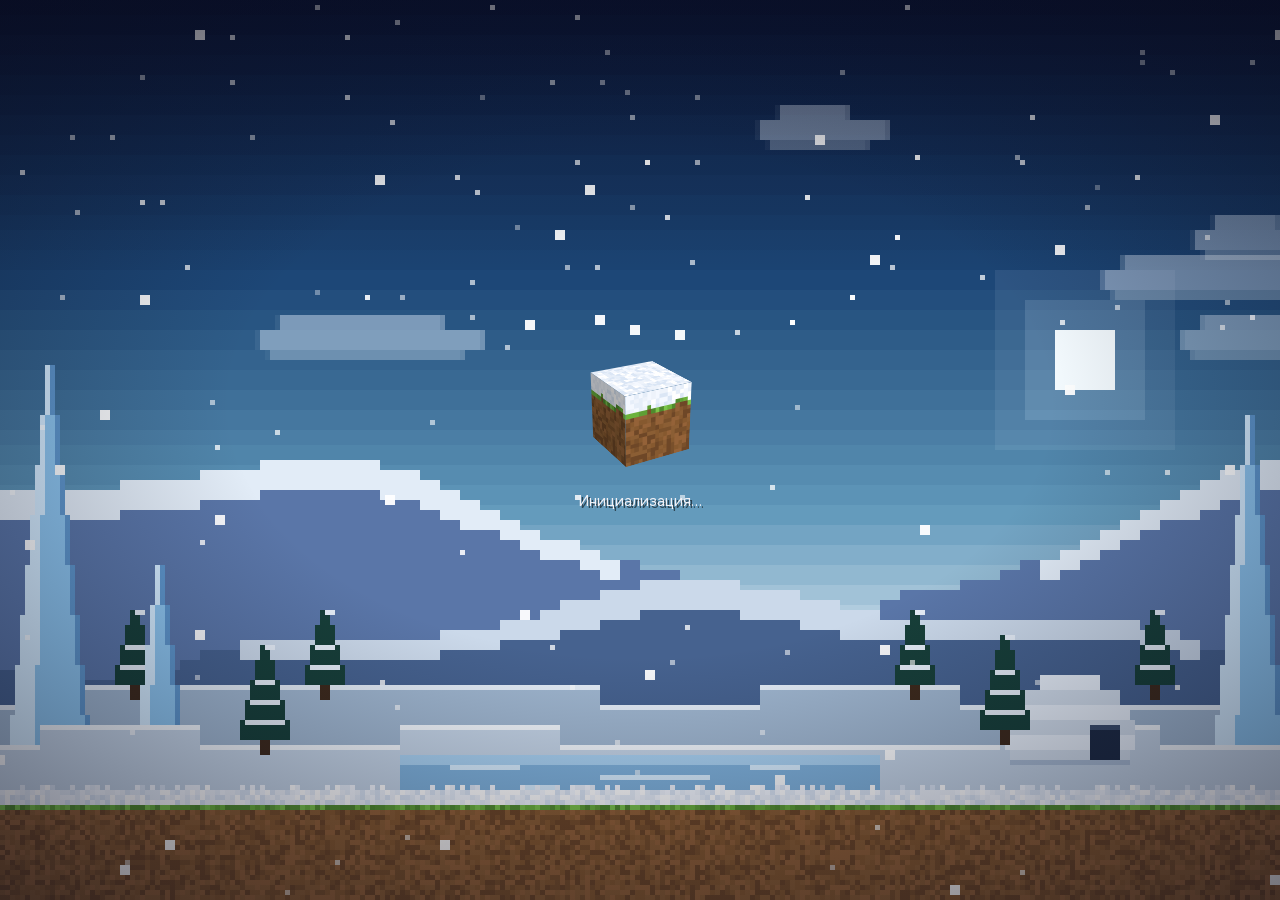
<file: client/web/index.html>
<!DOCTYPE html>
<html lang="ru">
<head>
<meta charset="UTF-8" />
<meta name="viewport" content="width=device-width, initial-scale=1.0" />
<title>SNTRK Minecraft</title>
<link rel="stylesheet" href="style.css" />
</head>
<body>

<div id="app">

  <canvas id="scene" aria-hidden="true"></canvas>

  <!-- Загрузка -->
  <section id="screen-loading" class="screen active">
    <div class="cube loader-cube" aria-hidden="true"></div>
    <p class="loader-text">Инициализация…</p>
  </section>

  <!-- Баннер обновления -->
  <div id="update-banner" class="update-banner" hidden>
    <span id="update-banner-text">Доступна новая версия лаунчера</span>
    <div class="update-banner-actions">
      <button id="btn-update-now" class="btn btn-primary btn-small">Обновить</button>
      <button id="btn-update-later" class="btn btn-secondary btn-small">Позже</button>
    </div>
  </div>

  <!-- Вход / регистрация -->
  <section id="screen-auth" class="screen">
    <div class="auth-card">
      <div class="brand">
        <div class="brand-logo">MC</div>

        <h1>SNTRK <span class="accent">Minecraft</span></h1>
      </div>

      <div class="tabs">
        <button class="tab active" data-tab="login">Вход</button>
        <button class="tab" data-tab="register">Регистрация</button>
      </div>

      <form id="form-login" class="tab-panel active" data-panel="login">
        <label>Никнейм
          <input type="text" name="username" autocomplete="username" required maxlength="16" />
        </label>
        <label>Пароль
          <input type="password" name="password" autocomplete="current-password" required />
        </label>
        <button type="submit" class="btn btn-primary">Войти</button>
      </form>

      <form id="form-register" class="tab-panel" data-panel="register">
        <label>Никнейм
          <input type="text" name="username" required maxlength="16" pattern="[A-Za-z][A-Za-z0-9_]{2,15}" />
        </label>
        <label>Пароль
          <input type="password" name="password" required minlength="4" />
        </label>
        <button type="submit" class="btn btn-primary">Создать аккаунт</button>
      </form>

      <p id="auth-error" class="error-text" hidden></p>
    </div>
  </section>

  <!-- Главный экран -->
  <section id="screen-main" class="screen">
    <header class="topbar">
      <div class="brand brand-compact">
        <div class="brand-logo small">MC</div>
        <span>New Year Weekend <span class="accent">2027</span></span>
        <span id="launcher-version" class="version-pill"></span>
      </div>
      <div class="topbar-actions">
        <span class="username-pill">
          <canvas id="user-head" class="user-head" width="8" height="8" aria-hidden="true"></canvas>
          <span id="current-username"></span>
        </span>
        <button id="btn-settings" class="icon-btn" title="Настройки" aria-label="Настройки"></button>
        <button id="btn-mods" class="icon-btn" title="Опциональные моды" aria-label="Моды"></button>
        <button id="btn-skin" class="icon-btn" title="Скин и плащ" aria-label="Скин и плащ"></button>
        <button id="btn-folder" class="icon-btn" title="Открыть папку игры" aria-label="Папка игры"></button>
        <button id="btn-reinstall" class="icon-btn" title="Переустановить" aria-label="Переустановить"></button>
        <button id="btn-logout" class="icon-btn" title="Выйти" aria-label="Выйти"></button>
      </div>
    </header>

    <main class="main-content">
      <div class="play-slot" data-mode="play">
        <button id="btn-play" class="play-button">
          <span class="play-label">PLAY</span>
        </button>
        <div class="garland" aria-hidden="true"></div>
      </div>
      <dl id="profile-info" class="profile-info" hidden>
        <div><dt>Сборка</dt><dd id="profile-build"></dd></div>
        <div><dt>Сервер</dt><dd id="profile-server"></dd></div>
      </dl>
    </main>

    <footer class="ground-progress">
      <p id="status-text" class="status-text">Готово к запуску</p>
      <div class="progress-bar">
        <div id="progress-fill" class="progress-fill"></div>
      </div>
    </footer>
  </section>

  <!-- Панель настроек -->
  <aside id="panel-settings" class="side-panel">
    <div class="side-panel-header">
      <h2>Настройки</h2>
      <button class="icon-btn close-btn" data-close="panel-settings"></button>
    </div>
    <div class="side-panel-body">
      <label>Оперативная память: <span id="ram-value">4096</span> МБ
        <input type="range" id="input-ram" min="1024" max="16384" step="512" value="4096" />
      </label>
      <label>Ширина окна
        <input type="number" id="input-width" min="800" max="7680" value="1280" />
      </label>
      <label>Высота окна
        <input type="number" id="input-height" min="600" max="4320" value="720" />
      </label>
      <label class="checkbox-row">
        <input type="checkbox" id="input-fullscreen" />
        Полноэкранный режим
      </label>
      <label>Путь к Java (необязательно)
        <div class="input-with-button">
          <input type="text" id="input-java-path" placeholder="Определится автоматически" />
          <button id="btn-browse-java" class="btn btn-secondary" type="button">Обзор…</button>
        </div>
      </label>
      <label>Доп. аргументы JVM
        <input type="text" id="input-jvm-args" placeholder="-XX:MaxPermSize=256M" />
      </label>
      <label>Доп. аргументы игры
        <input type="text" id="input-game-args" placeholder="--server 127.0.0.1" />
      </label>
      <label class="checkbox-row">
        <input type="checkbox" id="input-debug" />
        Подробный лог запуска
      </label>
      <button id="btn-save-settings" class="btn btn-secondary">Сохранить</button>
    </div>
  </aside>

  <!-- Панель опциональных модов -->
  <aside id="panel-mods" class="side-panel">
    <div class="side-panel-header">
      <h2>Опциональные моды</h2>
      <button class="icon-btn close-btn" data-close="panel-mods"></button>
    </div>
    <div class="side-panel-body">
      <ul id="mods-list" class="mods-list"></ul>
    </div>
  </aside>

  <!-- Панель скина и плаща -->
  <aside id="panel-skin" class="side-panel">
    <div class="side-panel-header">
      <h2>Скин и плащ</h2>
      <button class="icon-btn close-btn" data-close="panel-skin"></button>
    </div>
    <div class="side-panel-body">
      <div class="texture-previews">
        <figure class="texture-card">
          <canvas id="skin-preview" class="texture-canvas" width="16" height="32"></canvas>
          <figcaption id="skin-caption">Скин</figcaption>
        </figure>
        <figure class="texture-card">
          <canvas id="cape-preview" class="texture-canvas" width="10" height="16"></canvas>
          <figcaption id="cape-caption">Плащ</figcaption>
        </figure>
      </div>
      <div class="texture-actions">
        <button id="btn-upload-skin" class="btn btn-secondary" type="button">Загрузить скин…</button>
        <button id="btn-delete-skin" class="btn btn-danger" type="button" title="Удалить скин" hidden>Удалить</button>
      </div>
      <div class="texture-actions">
        <button id="btn-upload-cape" class="btn btn-secondary" type="button">Загрузить плащ…</button>
        <button id="btn-delete-cape" class="btn btn-danger" type="button" title="Удалить плащ" hidden>Удалить</button>
      </div>
      <p class="texture-hint">PNG: скин 64×64 или 64×32, плащ 64×32. Игроки увидят изменения после перезахода на сервер.</p>
      <p id="texture-status" class="status-text"></p>
    </div>
  </aside>

  <div id="overlay" class="overlay"></div>
</div>

<script src="fx.js"></script>
<script src="script.js"></script>
</body>
</html>
</file>
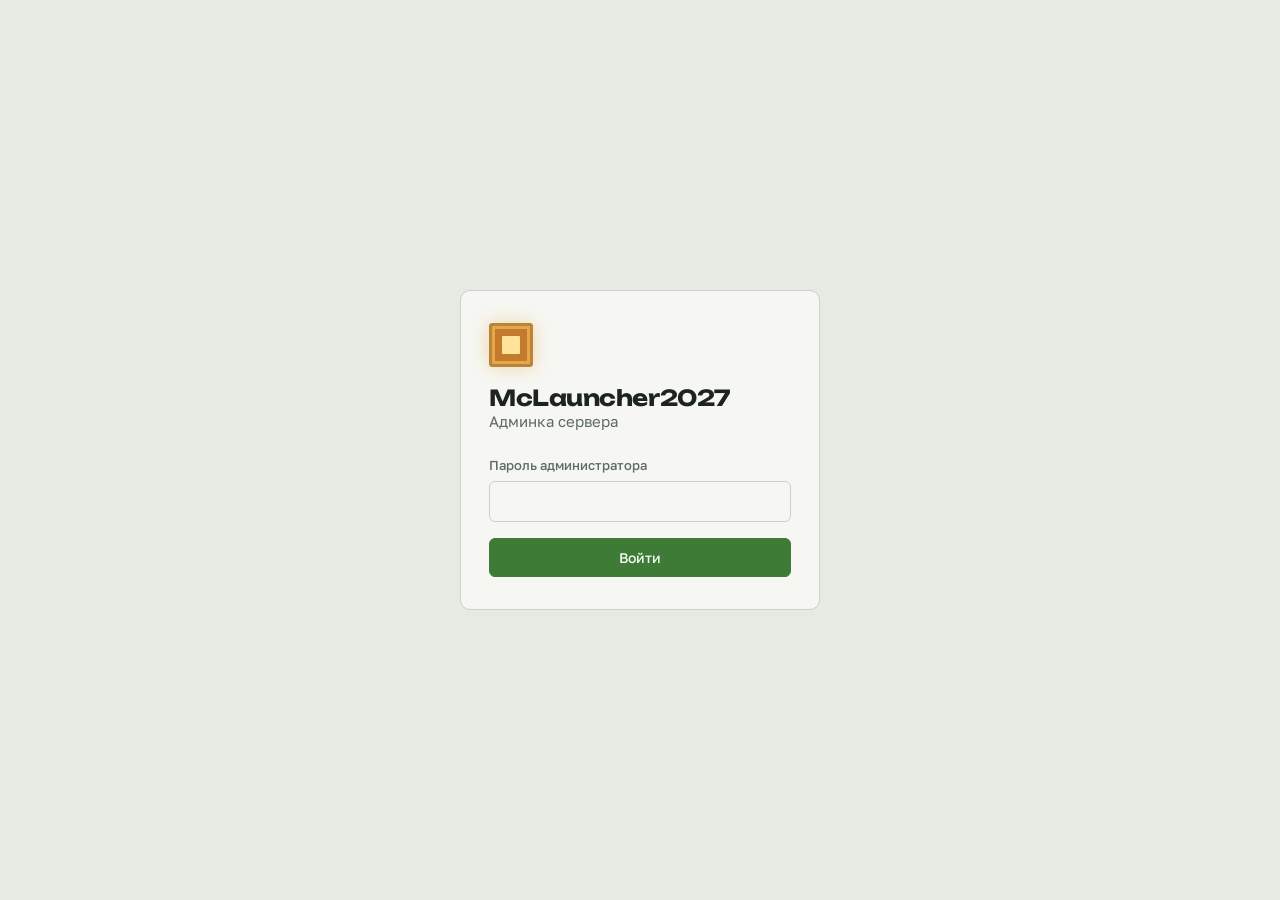
<file: server/app/static/admin/index.html>
<!doctype html>
<html lang="ru">
<head>
  <meta charset="utf-8" />
  <meta name="viewport" content="width=device-width, initial-scale=1" />
  <title>McLauncher2027 — админка</title>
  <link rel="preconnect" href="https://fonts.googleapis.com" />
  <link rel="preconnect" href="https://fonts.gstatic.com" crossorigin />
  <link href="https://fonts.googleapis.com/css2?family=Golos+Text:wght@400;500;600&family=JetBrains+Mono:wght@400;500&family=Unbounded:wght@500;700&display=swap" rel="stylesheet" />
  <link rel="stylesheet" href="style.css?v=2" />
</head>
<body>
  <section id="screen-login" class="login" hidden>
    <form id="login-form" class="login-card">
      <div class="lamp lamp-big active" aria-hidden="true"></div>
      <h1>McLauncher2027</h1>
      <p class="muted">Админка сервера</p>
      <label class="field">Пароль администратора
        <input type="password" id="login-password" required autofocus autocomplete="current-password" />
      </label>
      <p id="login-error" class="error-text" role="alert" hidden></p>
      <button type="submit" class="btn btn-primary btn-block">Войти</button>
    </form>
  </section>

  <div id="screen-main" class="shell" hidden>
    <aside class="sidebar">
      <div class="brand">McLauncher<span>2027</span></div>
      <nav id="nav" aria-label="Разделы">
        <a href="#/overview" data-route="overview">Обзор</a>
        <a href="#/mods" data-route="mods">Моды <span class="nav-badge" id="nav-mods-badge"></span></a>
        <a href="#/console" data-route="console">Консоль</a>
        <a href="#/properties" data-route="properties">Параметры игры</a>
        <a href="#/settings" data-route="settings">Подключение <span class="nav-badge warn" id="nav-settings-badge"></span></a>
      </nav>
      <button id="btn-logout" class="btn btn-ghost btn-sm sidebar-foot" type="button">Выйти</button>
    </aside>

    <div class="content">
      <!-- Строка статуса сервера: видна на всех страницах -->
      <header class="statusbar" id="statusbar">
        <div class="lamp" id="sb-lamp" aria-hidden="true"></div>
        <div class="sb-main">
          <div class="sb-state" id="sb-state" aria-live="polite">Сервер</div>
          <div class="sb-sub" id="sb-sub"></div>
        </div>
        <div class="sb-actions" id="sb-actions" hidden>
          <button type="button" class="btn btn-sm" data-action="start">Запустить</button>
          <button type="button" class="btn btn-sm" data-action="restart">Перезапустить</button>
          <button type="button" class="btn btn-sm btn-danger" data-action="stop">Остановить</button>
        </div>
        <button type="button" class="btn btn-ghost btn-sm" id="sb-refresh" aria-label="Обновить статус">Обновить</button>
      </header>

      <main>
        <!-- Обзор -->
        <section class="page" data-page="overview" hidden>
          <div class="page-head">
            <div>
              <h1>Обзор</h1>
              <p class="lead">Всё ли готово, чтобы игроки зашли через лаунчер.</p>
            </div>
          </div>
          <ul class="checks" id="checks"></ul>
        </section>

        <!-- Моды -->
        <section class="page" data-page="mods" hidden>
          <div class="page-head">
            <div>
              <h1>Моды</h1>
              <p class="lead" id="mods-lead"></p>
            </div>
            <div class="head-actions">
              <button class="btn" id="btn-modrinth" type="button">Найти на Modrinth</button>
              <button class="btn btn-primary" id="btn-add-mods" type="button">Загрузить jar</button>
            </div>
          </div>

          <!-- Сверка и заливка на сервер -->
          <section class="sync" id="sync" aria-live="polite">
            <div class="sync-head">
              <div class="sync-text" id="sync-text"></div>
              <div class="sync-actions" id="sync-actions"></div>
            </div>
            <div class="sync-body" id="sync-body" hidden></div>
          </section>

          <div class="toolbar">
            <input type="search" id="mods-search" placeholder="Найти среди загруженных" aria-label="Поиск модов" />
            <div class="segmented" id="mods-filter" role="group" aria-label="Тип модов">
              <button type="button" data-filter="all" aria-pressed="true">Все</button>
              <button type="button" data-filter="required" aria-pressed="false">Обязательные</button>
              <button type="button" data-filter="optional" aria-pressed="false">Необязательные</button>
            </div>
            <label class="switch">
              <input type="checkbox" id="mods-all-versions" />
              <span>Другие версии</span>
            </label>
          </div>

          <div id="mods-list" class="mod-list"></div>
        </section>

        <!-- Консоль -->
        <section class="page" data-page="console" hidden>
          <div class="page-head">
            <div>
              <h1>Консоль</h1>
              <p class="lead" id="console-hint">Лог сервера и команды через RCON.</p>
            </div>
            <label class="switch"><input type="checkbox" id="log-follow" checked /> <span>Следить за логом</span></label>
          </div>

          <div class="terminal">
            <pre class="term-log" id="log-output" tabindex="0" aria-label="Лог сервера"></pre>
            <pre class="term-rcon" id="rcon-output" aria-live="polite" hidden></pre>
            <form id="rcon-form" class="term-input" hidden>
              <span class="prompt" aria-hidden="true">&gt;</span>
              <input type="text" id="rcon-input" placeholder="list, say Привет, op Ник, time set day" autocomplete="off" spellcheck="false" aria-label="Команда сервера" />
              <button class="btn btn-sm btn-primary" type="submit">Отправить</button>
            </form>
            <div class="term-off" id="rcon-off" hidden>
              <span>Команды недоступны: RCON выключен в server.properties.</span>
              <button type="button" class="btn btn-sm" id="rcon-enable">Включить RCON</button>
            </div>
          </div>
        </section>

        <!-- Параметры игры -->
        <section class="page" data-page="properties" hidden>
          <div class="page-head">
            <div>
              <h1>Параметры игры</h1>
              <p class="lead" id="props-lead">Файл server.properties на сервере.</p>
            </div>
            <input type="search" id="props-search" class="head-search" placeholder="Найти параметр" aria-label="Поиск параметра" />
          </div>
          <div id="props-root"></div>

          <div class="savebar" id="props-savebar" hidden>
            <span id="props-dirty"></span>
            <button type="button" class="btn btn-ghost btn-sm" id="props-reset">Отменить</button>
            <button type="button" class="btn btn-sm" id="props-save">Сохранить</button>
            <button type="button" class="btn btn-sm btn-primary" id="props-save-restart" hidden>Сохранить и перезапустить</button>
          </div>
        </section>

        <!-- Подключение -->
        <section class="page" data-page="settings" hidden>
          <div class="page-head">
            <div>
              <h1>Подключение</h1>
              <p class="lead">Что ставит лаунчер игрокам и как админка достаёт до файлов сервера.</p>
            </div>
          </div>

          <form id="profile-form" class="card" novalidate>
            <div class="card-head">
              <h2>Профиль сервера</h2>
              <p>С ним лаунчер ставит Minecraft и подключается к серверу.</p>
            </div>
            <div class="form-grid">
              <label class="field">Версия Minecraft
                <input type="text" id="profile-mc_version" required placeholder="1.21" class="mono" list="mc-versions" autocomplete="off" />
              </label>
              <label class="field">Загрузчик
                <select id="profile-loader" data-loaders="vanilla"></select>
              </label>
              <label class="field" id="field-loader-version">Версия загрузчика
                <input type="text" id="profile-loader_version" placeholder="51.0.33" class="mono" />
              </label>
              <div class="field-pair">
                <label class="field">Адрес для игроков
                  <input type="text" id="profile-server_address" required placeholder="play.example.ru" class="mono" />
                </label>
                <label class="field field-port">Порт
                  <input type="number" id="profile-server_port" required min="1" max="65535" placeholder="25565" class="mono" />
                </label>
              </div>
              <div class="full">
                <label class="field" for="profile-client_zip_url">Ссылка на клиентский ZIP</label>
                <input type="url" id="profile-client_zip_url" placeholder="https://files.example.ru/client-v1.zip" class="mono" maxlength="2083" aria-describedby="profile-client-zip-hint" autocomplete="url" />
                <p class="field-hint" id="profile-client-zip-hint">Оставьте поле пустым для установки по списку модов. Для новой версии архива укажите новую ссылку.</p>
              </div>
            </div>
            <p class="notice" id="profile-notice" hidden>
              Сохранённый профиль применяется при следующем запуске игры.
            </p>
            <div class="form-actions">
              <button type="submit" class="btn btn-primary" id="profile-save" disabled>Сохранить профиль</button>
              <button type="button" class="btn btn-ghost" id="profile-reset" hidden>Отменить изменения</button>
            </div>
          </form>

          <form id="updater-form" class="card">
            <div class="card-head">
              <h2>Апдейтер лаунчера</h2>
              <p>Укажите прямые HTTPS-ссылки на файлы с вашего сайта. Пустое поле отключает автообновление для этой платформы.</p>
            </div>
            <div class="form-grid">
              <label class="field">Windows
                <input id="updater-url-windows" type="url" class="mono" maxlength="2083" placeholder="https://files.example.ru/app_updater-windows.exe" />
              </label>
              <label class="field">macOS
                <input id="updater-url-macos" type="url" class="mono" maxlength="2083" placeholder="https://files.example.ru/app_updater-macos" />
              </label>
            </div>
            <div class="form-actions">
              <button type="submit" class="btn btn-primary" id="updater-save" disabled>Сохранить ссылки</button>
            </div>
          </form>

          <form id="conn-form" class="card" novalidate autocomplete="off">
            <div class="card-head">
              <h2>Доступ к файлам сервера</h2>
              <p>Нужен для загрузки модов, чтения логов и настройки игры. Протокол, хост и порт указаны в панели хостинга.</p>
            </div>
            <div class="form-grid">
              <label class="field">Протокол
                <select id="conn-protocol">
                  <option value="sftp">SFTP (SSH)</option>
                  <option value="ftp">FTP</option>
                  <option value="ftps">FTPS (FTP + TLS)</option>
                </select>
              </label>
              <div class="field-pair">
                <label class="field">Хост
                  <input type="text" id="conn-host" required class="mono" placeholder="192.168.1.10" />
                </label>
                <label class="field field-port">Порт
                  <input type="number" id="conn-port" min="1" max="65535" class="mono" placeholder="22" />
                </label>
              </div>
              <label class="field">Пользователь
                <input type="text" id="conn-username" required class="mono" autocomplete="off" />
              </label>
              <label class="field">Пароль
                <input type="password" id="conn-password" class="mono" autocomplete="new-password" />
              </label>
              <label class="field full">Папка сервера, где лежат mods/ и server.properties
                <input type="text" id="conn-server_dir" required class="mono" placeholder="/opt/minecraft/forge" />
              </label>
              <label class="field full" id="field-conn-key">Приватный SSH-ключ вместо пароля
                <textarea id="conn-key" rows="3" class="mono" spellcheck="false" placeholder="-----BEGIN OPENSSH PRIVATE KEY-----"></textarea>
              </label>
              <label class="field full" id="field-conn-service">systemd-сервис для запуска и остановки
                <input type="text" id="conn-service_name" class="mono" placeholder="пусто — найду по папке сервера" />
              </label>
            </div>
            <p class="hint" id="conn-secrets-hint" hidden></p>
            <p class="hint mono" id="conn-hostkey" hidden></p>
            <div class="form-actions">
              <button type="submit" class="btn btn-primary" id="conn-save">Сохранить</button>
              <button type="button" class="btn" id="conn-test" disabled>Проверить подключение</button>
              <button type="button" class="btn btn-ghost" id="conn-reset-key" hidden>Сбросить ключ хоста</button>
            </div>
          </form>
        </section>
      </main>
    </div>
  </div>

  <!-- Загрузка jar -->
  <dialog id="dlg-add" class="dialog dialog-wide">
    <form method="dialog" class="dialog-head">
      <h2>Загрузить jar</h2>
      <button class="btn btn-ghost btn-sm" value="close">Закрыть</button>
    </form>

    <div id="dropzone" class="dropzone" tabindex="0" role="button" aria-label="Выбрать jar-файлы">
      <p><strong>Перетащите .jar сюда</strong> или нажмите, чтобы выбрать</p>
      <p class="muted small">Можно несколько файлов сразу</p>
      <input type="file" id="file-input" accept=".jar" multiple hidden />
    </div>

    <div class="defaults" id="add-defaults" hidden>
      <label class="field">Загрузчик
        <select id="add-loader" data-loaders></select>
      </label>
      <label class="field">Версия Minecraft
        <input type="text" id="add-mc_version" class="mono" list="mc-versions" autocomplete="off" />
      </label>
      <div class="field">Тип для всех
        <div class="segmented" id="add-type-all" role="group" aria-label="Тип для всех файлов">
          <button type="button" data-type="required" aria-pressed="true">Обязательный</button>
          <button type="button" data-type="optional" aria-pressed="false">Необязательный</button>
        </div>
      </div>
    </div>

    <ul class="queue" id="add-queue"></ul>

    <div class="dialog-foot">
      <p class="muted small" id="add-summary"></p>
      <button class="btn btn-primary" id="add-submit" type="button" disabled>Загрузить</button>
    </div>
  </dialog>

  <!-- Modrinth -->
  <dialog id="dlg-modrinth" class="dialog dialog-wide">
    <form method="dialog" class="dialog-head">
      <h2>Modrinth</h2>
      <button class="btn btn-ghost btn-sm" value="close">Закрыть</button>
    </form>
    <p class="muted small" id="mr-profile"></p>
    <form id="mr-form" class="mr-search">
      <input type="search" id="mr-query" placeholder="Название мода, например JEI" aria-label="Поиск на Modrinth" />
      <button class="btn btn-primary" type="submit">Найти</button>
    </form>
    <div class="mr-type">
      <span class="muted small">Добавлять как</span>
      <div class="segmented" id="mr-type" role="group" aria-label="Тип добавляемых модов">
        <button type="button" data-type="required" aria-pressed="true">Обязательный</button>
        <button type="button" data-type="optional" aria-pressed="false">Необязательный</button>
      </div>
    </div>
    <ul class="queue mr-results" id="mr-results"></ul>
    <p class="muted small">Показаны моды с версией под текущий профиль. Обязательные зависимости добавятся сами.</p>
  </dialog>

  <!-- Редактирование мода -->
  <dialog id="dlg-edit" class="dialog">
    <form id="edit-form" class="edit-form" novalidate>
      <div class="dialog-head">
        <h2>Изменить мод</h2>
        <button class="btn btn-ghost btn-sm" type="button" id="edit-close">Закрыть</button>
      </div>
      <p class="muted small mono" id="edit-file"></p>
      <label class="field">Название
        <input type="text" id="edit-name" required maxlength="128" />
      </label>
      <label class="field">Описание
        <input type="text" id="edit-description" maxlength="512" />
      </label>
      <div class="field">Тип
        <div class="segmented" id="edit-type" role="group" aria-label="Тип мода">
          <button type="button" data-type="required">Обязательный</button>
          <button type="button" data-type="optional">Необязательный</button>
        </div>
      </div>
      <label class="switch">
        <input type="checkbox" id="edit-server_side" />
        <span>Нужен и на сервере — заливать при синхронизации</span>
      </label>
      <div class="field-pair">
        <label class="field">Загрузчик
          <select id="edit-loader" data-loaders></select>
        </label>
        <label class="field">Версия Minecraft
          <input type="text" id="edit-mc_version" required class="mono" list="mc-versions" autocomplete="off" />
        </label>
      </div>
      <p class="muted small">Сам jar не меняется. Чтобы заменить файл, удалите мод и загрузите заново.</p>
      <div class="dialog-foot">
        <button class="btn btn-ghost" type="button" id="edit-cancel">Отмена</button>
        <button class="btn btn-primary" type="submit" id="edit-save" disabled>Сохранить</button>
      </div>
    </form>
  </dialog>

  <!-- Подтверждение -->
  <dialog id="dlg-confirm" class="dialog">
    <form method="dialog">
      <h2 id="confirm-title"></h2>
      <div id="confirm-body" class="confirm-body"></div>
      <div class="dialog-foot">
        <button class="btn btn-ghost" value="cancel">Отмена</button>
        <button class="btn btn-primary" value="ok" id="confirm-ok"></button>
      </div>
    </form>
  </dialog>

  <datalist id="mc-versions"></datalist>
  <div class="toasts" id="toasts" aria-live="polite"></div>

  <script src="properties-schema.js"></script>
  <script src="app.js"></script>
</body>
</html>
</file>
<file: client/web/style.css>
/* Игровой шрифт с кириллицей (Minecraft Rus, © BOGDAN Software). */
@font-face {
  font-family: "Minecraft Rus";
  src: url("fonts/minecraft-rus.ttf") format("truetype");
  font-weight: 400;
}

/* Шрифты с полноценной кириллицей, лежат локально — лаунчер работает офлайн.
   Unbounded — заголовки и главная кнопка, Onest — весь мелкий текст. */
@font-face {
  font-family: "Unbounded";
  src: url("fonts/unbounded-cyrillic.woff2") format("woff2");
  font-weight: 500 800;
  unicode-range: U+0301, U+0400-045F, U+0490-0491, U+04B0-04B1, U+2116;
}
@font-face {
  font-family: "Unbounded";
  src: url("fonts/unbounded-latin.woff2") format("woff2");
  font-weight: 500 800;
  unicode-range: U+0000-00FF, U+0131, U+0152-0153, U+02BB-02BC, U+02C6, U+02DA, U+02DC, U+2000-206F, U+20AC, U+2122, U+2191, U+2193, U+2212, U+2215, U+FEFF, U+FFFD;
}
@font-face {
  font-family: "Onest";
  src: url("fonts/onest-cyrillic.woff2") format("woff2");
  font-weight: 400 700;
  unicode-range: U+0301, U+0400-045F, U+0490-0491, U+04B0-04B1, U+2116;
}
@font-face {
  font-family: "Onest";
  src: url("fonts/onest-latin.woff2") format("woff2");
  font-weight: 400 700;
  unicode-range: U+0000-00FF, U+0131, U+0152-0153, U+02BB-02BC, U+02C6, U+02DA, U+02DC, U+2000-206F, U+20AC, U+2122, U+2191, U+2193, U+2212, U+2215, U+FEFF, U+FFFD;
}

/* одно начертание: запрещаем браузеру дорисовывать жирный */
:root { font-synthesis: none; }

:root {
  --night: #0f1226;
  --glass-top: rgba(36, 38, 62, 0.86);
  --glass-bottom: rgba(16, 17, 32, 0.92);
  --stone-hi: #b9b9c4;
  --stone: #7b7b86;
  --stone-lo: #3b3b46;
  --text: #f1f1f6;
  --text-dim: #b4b4c6;
  --grass: #5da130;
  --grass-hi: #93d95c;
  --grass-lo: #2e5c17;
  --xp: #8cff2e;
  --danger: #ff6b5e;
  --sunset: #fcb05c;
  --p: 0;

  --font-block: "Minecraft Rus", "Unbounded", sans-serif;
  --font-body: "Onest", "Segoe UI", "Helvetica Neue", Arial, sans-serif;

  --pixel-shadow: 2px 2px 0 rgba(0, 0, 0, 0.55);
  --bevel: inset 2px 2px 0 rgba(255, 255, 255, 0.22), inset -2px -2px 0 rgba(0, 0, 0, 0.5);
  --bevel-in: inset 2px 2px 0 rgba(0, 0, 0, 0.6), inset -2px -2px 0 rgba(255, 255, 255, 0.1);
}

* { box-sizing: border-box; }

html, body {
  margin: 0;
  height: 100%;
  background: var(--night);
  color: var(--text);
  font-family: var(--font-body);
  overflow: hidden;
  user-select: none;
}

#app {
  position: relative;
  width: 100vw;
  height: 100vh;
  overflow: hidden;
  background: var(--night);
}

#scene {
  position: absolute;
  inset: 0;
  width: 100%;
  height: 100%;
  object-fit: cover;
  image-rendering: pixelated;
  z-index: 0;
}

/* Затемнение краёв, чтобы текст читался на любом участке неба */
#app::after {
  content: "";
  position: absolute;
  inset: 0;
  background:
    radial-gradient(ellipse 80% 70% at 50% 45%, transparent 40%, rgba(8, 9, 24, 0.55) 100%),
    linear-gradient(rgba(8, 9, 24, 0.35), transparent 30%);
  pointer-events: none;
  z-index: 1;
}

:focus-visible {
  outline: 2px solid #fff;
  outline-offset: 2px;
}

.screen {
  position: absolute;
  inset: 0;
  display: none;
  flex-direction: column;
  align-items: center;
  justify-content: center;
  opacity: 0;
  transition: opacity 0.3s ease;
  z-index: 2;
}

.screen.active {
  display: flex;
  opacity: 1;
}

/* ---------- Loading: вращающийся блок травы ---------- */

.loader-cube { --s: 72px; }

.cube {
  width: var(--s, 64px);
  height: var(--s, 64px);
  position: relative;
  transform-style: preserve-3d;
  transform: perspective(520px) rotateX(-24deg) rotateY(30deg);
  animation: cube-spin 7s linear infinite;
}

.face {
  position: absolute;
  inset: 0;
  background-size: 100% 100%;
  image-rendering: pixelated;
  backface-visibility: hidden;
}

.face.front  { transform: translateZ(calc(var(--s) / 2)); background-image: var(--tex-grass-side); }
.face.back   { transform: rotateY(180deg) translateZ(calc(var(--s) / 2));
               background-image: linear-gradient(rgba(0,0,0,.4), rgba(0,0,0,.4)), var(--tex-grass-side); }
.face.right  { transform: rotateY(90deg) translateZ(calc(var(--s) / 2));
               background-image: linear-gradient(rgba(0,0,0,.22), rgba(0,0,0,.22)), var(--tex-grass-side); }
.face.left   { transform: rotateY(-90deg) translateZ(calc(var(--s) / 2));
               background-image: linear-gradient(rgba(0,0,0,.3), rgba(0,0,0,.3)), var(--tex-grass-side); }
.face.top    { transform: rotateX(90deg) translateZ(calc(var(--s) / 2)); background-image: var(--tex-grass-top); }
.face.bottom { transform: rotateX(-90deg) translateZ(calc(var(--s) / 2));
               background-image: linear-gradient(rgba(0,0,0,.5), rgba(0,0,0,.5)), var(--tex-dirt); }

@keyframes cube-spin {
  from { transform: perspective(520px) rotateX(-24deg) rotateY(0deg); }
  to   { transform: perspective(520px) rotateX(-24deg) rotateY(360deg); }
}

.loader-text {
  margin-top: 44px;
  color: var(--text);
  font-family: var(--font-body);
  font-size: 15px;
  text-shadow: var(--pixel-shadow);
}

/* ---------- Brand ---------- */

.brand {
  display: flex;
  flex-direction: column;
  align-items: center;
  gap: 14px;
  margin-bottom: 22px;
}

.brand-compact {
  flex-direction: row;
  gap: 10px;
  margin: 0;
  font-family: var(--font-block);
  font-weight: 700;
  font-size: 16px;
  text-shadow: var(--pixel-shadow);
}

.brand-logo {
  width: 52px;
  height: 52px;
  display: flex;
  align-items: center;
  justify-content: center;
  font-family: var(--font-block);
  font-weight: 800;
  font-size: 18px;
  color: #fff;
  text-shadow: var(--pixel-shadow);
  background: linear-gradient(rgba(0,0,0,0) 40%, rgba(0,0,0,.35)), var(--tex-grass-side);
  background-size: 100% 100%;
  image-rendering: pixelated;
  box-shadow: 0 0 0 2px #000, var(--bevel);
}

.brand-logo.small { width: 30px; height: 30px; font-size: 11px; }

/* Заголовок в духе игрового титула: серые буквы с массивной тенью */
.brand h1 {
  margin: 0;
  font-family: var(--font-block);
  font-size: 28px;
  font-weight: 800;
  letter-spacing: 0.01em;
  color: #e6e6ee;
  text-shadow:
    1px 1px 0 #55556a, 2px 2px 0 #55556a, 3px 3px 0 #3a3a4c,
    4px 4px 0 #3a3a4c, 5px 5px 0 #1d1d2a, 6px 8px 14px rgba(0, 0, 0, 0.55);
}

/* год и название сборки — золотом подарочной ленты, как кнопка INSTALL */
.accent {
  color: #ffd25a;
  text-shadow: 2px 2px 0 #8a4a14;
}

/* ---------- Auth ---------- */

.auth-card {
  width: 360px;
  padding: 28px;
  background: linear-gradient(180deg, var(--glass-top), var(--glass-bottom));
  backdrop-filter: blur(10px);
  -webkit-backdrop-filter: blur(10px);
  box-shadow: 0 0 0 2px #000, var(--bevel), 0 24px 60px rgba(0, 0, 0, 0.55);
  animation: drop-in 0.5s steps(6) both;
}

/* Единственное «само» движение при открытии: панель встаёт на место, как блок */
@keyframes drop-in {
  from { opacity: 0; transform: translateY(-18px); }
  to   { opacity: 1; transform: translateY(0); }
}

.tabs {
  display: flex;
  margin-bottom: 18px;
  background: #000;
  box-shadow: 0 0 0 2px #000;
}

.tab {
  flex: 1;
  padding: 10px 0;
  border: none;
  background: linear-gradient(#5d5d6a, #494956);
  box-shadow: inset 2px 2px 0 rgba(255,255,255,.18), inset -2px -2px 0 rgba(0,0,0,.45);
  color: var(--text-dim);
  font-family: var(--font-block);
  font-size: 14px;
  font-weight: 700;
  text-shadow: var(--pixel-shadow);
  cursor: pointer;
}

.tab:hover { color: #fff; }

.tab.active {
  background: linear-gradient(var(--grass), var(--grass-lo));
  box-shadow: inset 2px 2px 0 rgba(255,255,255,.35), inset -2px -2px 0 rgba(0,0,0,.4);
  color: #fff;
}

.tab-panel { display: none; flex-direction: column; gap: 14px; }
.tab-panel.active { display: flex; }

label {
  display: flex;
  flex-direction: column;
  gap: 6px;
  font-size: 13px;
  color: var(--text-dim);
}

input[type="text"],
input[type="password"],
input[type="number"] {
  padding: 10px 12px;
  border: none;
  background: #000;
  color: #fff;
  font-family: var(--font-body);
  font-size: 14px;
  outline: none;
  box-shadow: 0 0 0 2px #6b6b7a;
}

input::placeholder { color: #70707f; }

input:focus-visible,
input:focus {
  outline: none;
  box-shadow: 0 0 0 2px #fff;
}

.btn {
  padding: 11px 16px;
  border: none;
  font-family: var(--font-block);
  font-size: 15px;
  font-weight: 700;
  color: #fff;
  text-shadow: var(--pixel-shadow);
  cursor: pointer;
  background: linear-gradient(#85859a, #62626f);
  box-shadow: 0 0 0 2px #000, var(--bevel);
  transition: filter 0.12s ease;
}

.btn:hover { filter: brightness(1.18); }
.btn:active { transform: translateY(2px); }

.btn-primary { background: linear-gradient(var(--grass), var(--grass-lo)); }

.btn:disabled {
  opacity: 0.5;
  cursor: not-allowed;
  filter: none;
  transform: none;
}

.error-text {
  margin: 16px 0 0;
  padding: 8px 10px;
  background: rgba(120, 20, 16, 0.55);
  box-shadow: 0 0 0 2px #000, inset 0 0 0 2px rgba(255, 107, 94, 0.6);
  color: #ffd2cd;
  font-size: 13px;
}

/* ---------- Main screen ---------- */

.topbar {
  position: absolute;
  top: 0; left: 0; right: 0;
  display: flex;
  align-items: center;
  justify-content: space-between;
  padding: 10px 18px;
  background:
    linear-gradient(rgba(10, 8, 20, 0.55), rgba(10, 8, 20, 0.7)),
    var(--tex-planks);
  background-size: auto, 64px 64px;
  image-rendering: pixelated;
  box-shadow: 0 2px 0 #000, 0 12px 28px rgba(0, 0, 0, 0.35);
}

.topbar-actions { display: flex; align-items: center; gap: 8px; }

.username-pill {
  height: 36px;
  padding: 0 14px;
  margin-right: 6px;
  background: #000;
  box-shadow: 0 0 0 2px #6b6b7a;
  font-family: var(--font-block);
  font-size: 13px;
  font-weight: 700;
  color: #fff;
  display: flex;
  align-items: center;
}

/* голова скина: 8×8 пикселей, растянутая без сглаживания */
.user-head {
  width: 24px;
  height: 24px;
  margin: 0 10px 0 -8px;
  image-rendering: pixelated;
  box-shadow: 0 0 0 2px #000;
}

.version-pill {
  margin-left: 6px;
  font-family: var(--font-body);
  font-size: 12px;
  font-weight: 400;
  color: var(--text-dim);
  text-shadow: none;
}

.icon-btn {
  width: 36px;
  height: 36px;
  border: none;
  cursor: pointer;
  background-color: var(--stone);
  background-image: linear-gradient(#85859a, #62626f);
  display: flex;
  align-items: center;
  justify-content: center;
  box-shadow: 0 0 0 2px #000, var(--bevel);
  transition: filter 0.12s ease;
  background-repeat: no-repeat;
  background-position: center;
  background-size: 18px 18px;
}

.icon-btn:hover { filter: brightness(1.2); }
.icon-btn:active { transform: translateY(2px); }

#btn-settings { background-image: var(--icon-gear); }
#btn-mods { background-image: var(--icon-puzzle); }
#btn-skin { background-image: var(--icon-shirt); }
#btn-logout { background-image: var(--icon-logout); }
#btn-reinstall { background-image: var(--icon-refresh); }
#btn-folder { background-image: var(--icon-folder); }
.close-btn { background-image: var(--icon-close); }

.icon-btn { background-color: #6d6d7c; }

.main-content {
  display: flex;
  align-items: center;
  justify-content: center;
  width: 100%;
  height: 100%;
  padding-bottom: 12vh;
}

/* ---------- Главная кнопка ----------
   Слово и есть кнопка: крупные пиксельные буквы с объёмом «лесенкой»,
   как у титула игры, на ледяной плите под снегом и с гирляндой.
   PLAY — лёд, INSTALL — золото подарочной ленты. */

.play-slot {
  --face: #ffffff;
  --side-1: #9cc8f0;
  --side-2: #5d8fc8;
  --side-3: #2c4f8a;
  --plate: rgba(18, 34, 78, 0.62);
  --rim: #a9d4f7;
  position: relative;
}

.play-slot[data-mode="install"] {
  --face: #fff6d8;
  --side-1: #ffd25a;
  --side-2: #e0962c;
  --side-3: #8a4a14;
  --plate: rgba(64, 30, 18, 0.6);
  --rim: #ffd25a;
}

.play-slot[data-mode="kill"] {
  --face: #ffe2dc;
  --side-1: #ff7a66;
  --side-2: #d63a2c;
  --side-3: #7a1610;
  --plate: rgba(78, 18, 18, 0.62);
  --rim: #ff7a66;
}

.play-button {
  position: relative;
  min-width: 380px;
  padding: 30px 56px 26px;
  border: none;
  cursor: pointer;
  background: var(--plate);
  backdrop-filter: blur(6px);
  -webkit-backdrop-filter: blur(6px);
  box-shadow:
    0 0 0 3px #0d1736,
    inset 0 0 0 3px var(--rim),
    inset 0 -9px 0 rgba(0, 0, 0, 0.28),
    0 10px 0 -1px #0d1736,
    0 0 calc(24px + var(--p) * 60px) rgba(255, 210, 90, calc(0.12 + var(--p) * 0.4));
  display: flex;
  align-items: center;
  justify-content: center;
  transition: transform 0.12s steps(2);
}

/* снежная шапка свисает за края плиты */
.play-button::before {
  content: "";
  position: absolute;
  top: -8px;
  left: -8px;
  right: -8px;
  height: 24px;
  background: var(--tex-snow-cap);
  background-size: 64px 24px;
  image-rendering: pixelated;
  filter: drop-shadow(0 2px 0 rgba(13, 23, 54, 0.4));
  pointer-events: none;
}

.play-label {
  position: relative;
  font-family: var(--font-block);
  font-weight: 700;
  font-size: 64px;
  font-weight: 400;
  line-height: 1;
  letter-spacing: 0.04em;
  color: var(--face);
  text-shadow:
    0 3px 0 var(--side-1),
    0 6px 0 var(--side-2),
    0 9px 0 var(--side-3),
    0 14px 0 rgba(0, 0, 0, 0.35);
  transition: transform 0.12s steps(2), text-shadow 0.12s steps(2);
}

/* наведение: буквы «выдвигаются» из плиты, нажатие — вдавливаются */
.play-button:hover .play-label {
  transform: translateY(-3px);
  text-shadow:
    0 3px 0 var(--side-1),
    0 6px 0 var(--side-2),
    0 9px 0 var(--side-2),
    0 12px 0 var(--side-3),
    0 18px 0 rgba(0, 0, 0, 0.3);
}

.play-button:active .play-label {
  transform: translateY(6px);
  text-shadow: 0 3px 0 var(--side-2), 0 6px 0 rgba(0, 0, 0, 0.35);
}

.play-button:focus-visible { outline: 3px solid #fff; outline-offset: 10px; }

.play-button:disabled { cursor: progress; }
.play-button:disabled .play-label { font-size: 52px; letter-spacing: 0.02em; }

/* провод и лампочки висят под нижней кромкой */
.garland {
  position: absolute;
  left: 10px;
  right: 10px;
  bottom: -30px;
  height: 24px;
  display: flex;
  justify-content: space-between;
  align-items: flex-start;
  pointer-events: none;
}

.garland::before {
  content: "";
  position: absolute;
  left: 0;
  right: 0;
  top: 2px;
  height: 2px;
  background: #0d1736;
}

.bulb {
  position: relative;
  width: 10px;
  height: 14px;
  margin-top: calc(4px + (var(--i) * 3 % 4) * 1px);
  background: var(--c);
  box-shadow:
    0 -3px 0 -1px #2a2f45,
    inset -2px -2px 0 rgba(0, 0, 0, 0.25),
    inset 2px 2px 0 rgba(255, 255, 255, 0.5),
    0 0 12px 1px var(--c);
  animation: twinkle 2.4s steps(1) infinite;
  animation-delay: calc(var(--i) * -0.6s);
}

@keyframes twinkle {
  0%, 74% { opacity: 1; }
  75%, 100% { opacity: 0.28; box-shadow: 0 -3px 0 -1px #2a2f45, inset -2px -2px 0 rgba(0, 0, 0, 0.25); }
}

.play-slot:has(.play-button:disabled) .bulb {
  animation-duration: 0.8s;
  animation-delay: calc(var(--i) * -0.073s);
}

/* ---------- Профиль сборки с бэка ----------
   Тихая подпись под гирляндой: что будет установлено и куда зайдёт игра. */

.main-content { flex-direction: column; }

.profile-info {
  display: flex;
  gap: 28px;
  margin: 54px 0 0;
  padding: 8px 16px;
  background: rgba(13, 23, 54, 0.72);
  box-shadow: 0 0 0 2px #0d1736, inset 0 0 0 2px rgba(169, 212, 247, 0.25);
  font-family: var(--font-block);
  font-size: 15px;
  font-weight: 500;
  text-shadow: 1px 1px 0 #0d1736;
}

.profile-info[hidden] { display: none; }
.profile-info div { display: flex; gap: 8px; }
.profile-info dt { color: #a9c3e6; }
.profile-info dd { margin: 0; color: #fff; }

/* ---------- Прогресс на земле ----------
   Без подложки: статус и шкала лежат прямо на коричневом слое земли.
   В сцене (fx.js) земля — нижние 18 из 180 строк канваса; блок центрируем по ней. */

.ground-progress {
  position: absolute;
  left: 32px;
  right: 32px;
  bottom: max(8px, calc(18 / 180 * 100% / 2 - 16px));
  display: flex;
  flex-direction: column;
  gap: 8px;
  pointer-events: none;
}

.ground-progress .status-text {
  font-family: var(--font-block);
  font-size: 15px;
  color: #fff;
  text-shadow: 2px 2px 0 #2a1a0c;
  /* длинные ошибки растут вверх максимум на две строки */
  display: -webkit-box;
  -webkit-line-clamp: 2;
  -webkit-box-orient: vertical;
  overflow: hidden;
}

.status-text {
  margin: 0;
  font-size: 14px;
  color: var(--text);
  min-height: 18px;
}

.progress-bar {
  position: relative;
  width: 100%;
  height: 10px;
  background: rgba(30, 18, 8, 0.55);
  box-shadow: 0 0 0 2px #2a1a0c;
  overflow: hidden;
}

.progress-fill {
  height: 100%;
  width: 0%;
  background: linear-gradient(#fff3c0 0 35%, #ffd25a 35% 75%, #e0962c 75%);
  box-shadow: 0 0 14px rgba(255, 210, 90, 0.8);
  transition: width 0.25s steps(5);
}

.progress-fill.indeterminate {
  width: 30% !important;
  animation: indeterminate 1.3s steps(14) infinite;
}

@keyframes indeterminate {
  0% { margin-left: -30%; }
  100% { margin-left: 100%; }
}

/* ---------- Side panels ---------- */

.side-panel {
  position: absolute;
  top: 0; right: 0;
  width: 330px;
  height: 100%;
  background: linear-gradient(180deg, var(--glass-top), var(--glass-bottom));
  backdrop-filter: blur(14px);
  -webkit-backdrop-filter: blur(14px);
  box-shadow: -2px 0 0 #000, inset 2px 0 0 rgba(255, 255, 255, 0.12), -24px 0 60px rgba(0, 0, 0, 0.5);
  transform: translateX(100%);
  /* Закрытая панель стоит за правым краем, но её box-shadow всё равно
     заходит в окно — с несколькими панелями это заметное затемнение поверх
     шапки. Прячем её после окончания анимации закрытия. */
  visibility: hidden;
  transition: transform 0.22s steps(7), visibility 0s linear 0.22s;
  z-index: 20;
  display: flex;
  flex-direction: column;
}

.side-panel.open {
  transform: translateX(0);
  visibility: visible;
  transition: transform 0.22s steps(7), visibility 0s;
}

.side-panel-header {
  display: flex;
  align-items: center;
  justify-content: space-between;
  padding: 12px 16px 12px 20px;
  background:
    linear-gradient(rgba(10, 8, 20, 0.5), rgba(10, 8, 20, 0.65)),
    var(--tex-planks);
  background-size: auto, 64px 64px;
  image-rendering: pixelated;
  box-shadow: 0 2px 0 #000;
}

.side-panel-header h2 {
  margin: 0;
  font-family: var(--font-block);
  font-size: 18px;
  font-weight: 700;
  text-shadow: var(--pixel-shadow);
}

.side-panel-body {
  padding: 20px;
  display: flex;
  flex-direction: column;
  gap: 18px;
  overflow-y: auto;
}

input[type="range"] { width: 100%; accent-color: var(--xp); }

.checkbox-row {
  flex-direction: row;
  align-items: center;
  gap: 10px;
  font-size: 14px;
  color: var(--text);
  cursor: pointer;
}

.checkbox-row input[type="checkbox"] { width: 16px; height: 16px; accent-color: var(--grass); }

.input-with-button { display: flex; gap: 8px; }
.input-with-button input { flex: 1; min-width: 0; }
.input-with-button .btn { padding: 10px 12px; font-size: 13px; white-space: nowrap; }

.mods-list {
  list-style: none;
  margin: 0;
  padding: 0;
  display: flex;
  flex-direction: column;
  gap: 10px;
}

.mod-item {
  display: flex;
  align-items: center;
  justify-content: space-between;
  gap: 12px;
  padding: 10px 12px;
  background: linear-gradient(rgba(30, 30, 46, 0.78), rgba(30, 30, 46, 0.78)), var(--tex-stone);
  background-size: auto, 64px 64px;
  image-rendering: pixelated;
  box-shadow: 0 0 0 2px #000, var(--bevel);
}

.mod-item-name { font-family: var(--font-block); font-size: 14px; font-weight: 700; text-shadow: var(--pixel-shadow); }
.mod-item-desc { font-size: 12px; color: var(--text-dim); margin-top: 3px; }

.switch { position: relative; width: 44px; height: 24px; flex-shrink: 0; }
.switch input { opacity: 0; width: 0; height: 0; }

.switch input:focus-visible + .switch-track { outline: 2px solid #fff; outline-offset: 2px; }

.switch-track {
  position: absolute;
  inset: 0;
  background: #1a1a26;
  box-shadow: 0 0 0 2px #000, var(--bevel-in);
  cursor: pointer;
  transition: background 0.15s steps(3);
}

.switch-track::before {
  content: "";
  position: absolute;
  width: 16px;
  height: 16px;
  left: 4px;
  top: 4px;
  background: linear-gradient(#a8a8b8, #7b7b88);
  box-shadow: 0 0 0 2px #000, inset 2px 2px 0 rgba(255,255,255,.3);
  transition: transform 0.15s steps(3);
}

.switch input:checked + .switch-track { background: var(--grass-lo); }
.switch input:checked + .switch-track::before {
  background: linear-gradient(var(--grass-hi), var(--grass));
  transform: translateX(20px);
}

.update-banner {
  position: absolute;
  top: 0;
  left: 50%;
  transform: translateX(-50%);
  z-index: 30;
  display: flex;
  align-items: center;
  gap: 16px;
  padding: 10px 16px;
  background: linear-gradient(var(--glass-top), var(--glass-bottom));
  box-shadow: 0 0 0 2px #000, inset 0 -4px 0 var(--xp), 0 14px 30px rgba(0, 0, 0, 0.5);
  color: #fff;
  font-size: 14px;
  font-weight: 600;
  animation: drop-in 0.4s steps(5) both;
}

.update-banner[hidden] { display: none; }
.update-banner-actions { display: flex; gap: 8px; }
.btn-small { padding: 6px 12px; font-size: 13px; }

.overlay {
  position: absolute;
  inset: 0;
  background: rgba(6, 6, 18, 0.6);
  opacity: 0;
  pointer-events: none;
  transition: opacity 0.25s ease;
  z-index: 15;
}

.overlay.visible { opacity: 1; pointer-events: auto; }

@media (prefers-reduced-motion: reduce) {
  *, *::before, *::after {
    animation: none !important;
    transition: none !important;
  }
}

/* ---------- Иконки: собственный минимальный набор, встроен как data-URI,
   чтобы не тянуть внешнюю библиотеку/CDN — приложение паковится офлайн. ---------- */


:root {
  --icon-gear: url('data:image/svg+xml;utf8,<svg xmlns="http://www.w3.org/2000/svg" viewBox="0 0 24 24" fill="none" stroke="%23ffffff" stroke-width="2" stroke-linecap="round" stroke-linejoin="round"><circle cx="12" cy="12" r="3"/><path d="M19.4 15a1.65 1.65 0 0 0 .33 1.82l.06.06a2 2 0 1 1-2.83 2.83l-.06-.06a1.65 1.65 0 0 0-1.82-.33 1.65 1.65 0 0 0-1 1.51V21a2 2 0 0 1-4 0v-.09A1.65 1.65 0 0 0 9 19.4a1.65 1.65 0 0 0-1.82.33l-.06.06a2 2 0 1 1-2.83-2.83l.06-.06a1.65 1.65 0 0 0 .33-1.82 1.65 1.65 0 0 0-1.51-1H3a2 2 0 0 1 0-4h.09A1.65 1.65 0 0 0 4.6 9a1.65 1.65 0 0 0-.33-1.82l-.06-.06a2 2 0 1 1 2.83-2.83l.06.06a1.65 1.65 0 0 0 1.82.33H9a1.65 1.65 0 0 0 1-1.51V3a2 2 0 0 1 4 0v.09a1.65 1.65 0 0 0 1 1.51 1.65 1.65 0 0 0 1.82-.33l.06-.06a2 2 0 1 1 2.83 2.83l-.06.06a1.65 1.65 0 0 0-.33 1.82V9a1.65 1.65 0 0 0 1.51 1H21a2 2 0 0 1 0 4h-.09a1.65 1.65 0 0 0-1.51 1z"/></svg>');
  --icon-puzzle: url('data:image/svg+xml;utf8,<svg xmlns="http://www.w3.org/2000/svg" viewBox="0 0 24 24" fill="none" stroke="%23ffffff" stroke-width="2" stroke-linecap="round" stroke-linejoin="round"><path d="M19.439 7.85c-.049.322.059.648.289.878l1.568 1.568c.47.47.706 1.087.706 1.704s-.235 1.233-.706 1.704l-1.611 1.611a.98.98 0 0 1-.837.276c-.47-.07-.802-.48-.968-.925a2.501 2.501 0 1 0-3.214 3.214c.446.166.855.497.925.968a.979.979 0 0 1-.276.837l-1.61 1.61a2.404 2.404 0 0 1-1.705.707 2.402 2.402 0 0 1-1.704-.706l-1.568-1.568a1.026 1.026 0 0 0-.877-.29c-.493.074-.84.504-1.02.968a2.5 2.5 0 1 1-3.237-3.237c.464-.18.894-.527.967-1.02a1.026 1.026 0 0 0-.289-.877l-1.568-1.568A2.402 2.402 0 0 1 1.998 12c0-.617.236-1.234.706-1.704L4.315 8.685a.98.98 0 0 1 .837-.276c.47.07.802.48.968.925a2.5 2.5 0 1 0 3.214-3.214c-.446-.166-.855-.497-.925-.968a.979.979 0 0 1 .276-.837L10.3 2.706A2.404 2.404 0 0 1 12.005 2c.617 0 1.234.236 1.704.706l1.568 1.568c.23.23.556.338.877.29"/></svg>');
  --icon-folder: url('data:image/svg+xml;utf8,<svg xmlns="http://www.w3.org/2000/svg" viewBox="0 0 24 24" fill="none" stroke="%23ffffff" stroke-width="2" stroke-linecap="round" stroke-linejoin="round"><path d="M22 19a2 2 0 0 1-2 2H4a2 2 0 0 1-2-2V5a2 2 0 0 1 2-2h5l2 3h9a2 2 0 0 1 2 2z"/></svg>');
  --icon-logout: url('data:image/svg+xml;utf8,<svg xmlns="http://www.w3.org/2000/svg" viewBox="0 0 24 24" fill="none" stroke="%23ffffff" stroke-width="2" stroke-linecap="round" stroke-linejoin="round"><path d="M9 21H5a2 2 0 0 1-2-2V5a2 2 0 0 1 2-2h4"/><polyline points="16 17 21 12 16 7"/><line x1="21" y1="12" x2="9" y2="12"/></svg>');
  --icon-close: url('data:image/svg+xml;utf8,<svg xmlns="http://www.w3.org/2000/svg" viewBox="0 0 24 24" fill="none" stroke="%23ffffff" stroke-width="2" stroke-linecap="round" stroke-linejoin="round"><line x1="18" y1="6" x2="6" y2="18"/><line x1="6" y1="6" x2="18" y2="18"/></svg>');
  --icon-shirt: url('data:image/svg+xml;utf8,<svg xmlns="http://www.w3.org/2000/svg" viewBox="0 0 24 24" fill="none" stroke="%23ffffff" stroke-width="2" stroke-linecap="round" stroke-linejoin="round"><path d="M20.38 3.46 16 2a4 4 0 0 1-8 0L3.62 3.46a2 2 0 0 0-1.34 2.23l.58 3.47a1 1 0 0 0 .99.84H6v10c0 1.1.9 2 2 2h8a2 2 0 0 0 2-2V10h2.15a1 1 0 0 0 .99-.84l.58-3.47a2 2 0 0 0-1.34-2.23z"/></svg>');
  --icon-refresh: url('data:image/svg+xml;utf8,<svg xmlns="http://www.w3.org/2000/svg" viewBox="0 0 24 24" fill="none" stroke="%23ffffff" stroke-width="2" stroke-linecap="round" stroke-linejoin="round"><polyline points="23 4 23 10 17 10"/><polyline points="1 20 1 14 7 14"/><path d="M3.51 9a9 9 0 0 1 14.85-3.36L23 10M1 14l4.64 4.36A9 9 0 0 0 20.49 15"/></svg>');
}

/* ---------- Скин и плащ ---------- */

.texture-previews {
  display: flex;
  gap: 12px;
  justify-content: center;
}

.texture-card {
  margin: 0;
  flex: 1;
  display: flex;
  flex-direction: column;
  align-items: center;
  gap: 8px;
  padding: 14px 8px 10px;
  background: rgba(0, 0, 0, 0.28);
  box-shadow: var(--bevel-in);
}

.texture-card figcaption {
  font-size: 12px;
  color: var(--text-dim);
}

.texture-canvas {
  height: 192px;
  width: auto;
  image-rendering: pixelated;
  image-rendering: crisp-edges;
}

#cape-preview { height: 120px; margin: 36px 0; }

.texture-actions {
  display: flex;
  gap: 8px;
}

.texture-actions .btn-secondary { flex: 1; }

.btn-danger { background: linear-gradient(#c8463c, #7a221c); }

.texture-hint {
  margin: 0;
  font-size: 12px;
  color: var(--text-dim);
}
</file>
<file: server/app/static/admin/style.css>
/* Камень и мох: светлая тема по умолчанию, тёмная — по системной настройке. */
:root {
  color-scheme: light;
  --ground: #e7eae3;
  --surface: #f6f7f3;
  --sunken: #dde1d8;
  --ink: #1c2320;
  --muted: #5e6a64;
  --line: #cbd1c8;
  --moss: #3e7b37;
  --moss-ink: #f4f9f2;
  --moss-wash: rgba(62, 123, 55, .1);
  --redstone: #b42318;
  --redstone-wash: rgba(180, 35, 24, .08);
  --gold: #a86b0c;
  --gold-wash: rgba(168, 107, 12, .1);
  --term-bg: #1d2421;
  --term-ink: #d3dbd5;
  --radius: 6px;
  --font: "Golos Text", system-ui, -apple-system, "Segoe UI", sans-serif;
  --display: "Unbounded", "Golos Text", system-ui, sans-serif;
  --mono: "JetBrains Mono", ui-monospace, "SF Mono", Menlo, Consolas, monospace;
}

@media (prefers-color-scheme: dark) {
  :root {
    color-scheme: dark;
    --ground: #141816;
    --surface: #1c211e;
    --sunken: #101311;
    --ink: #e4e9e3;
    --muted: #93a097;
    --line: #2f3833;
    --moss: #74ba67;
    --moss-ink: #0f1d0c;
    --moss-wash: rgba(116, 186, 103, .12);
    --redstone: #f06a5c;
    --redstone-wash: rgba(240, 106, 92, .1);
    --gold: #e0a944;
    --gold-wash: rgba(224, 169, 68, .1);
    --term-bg: #0d100e;
    --term-ink: #cfd8d1;
  }
}

* { box-sizing: border-box; }
[hidden] { display: none !important; }

body {
  margin: 0;
  background: var(--ground);
  color: var(--ink);
  font: 15px/1.55 var(--font);
  -webkit-font-smoothing: antialiased;
}

h1, h2, h3 { margin: 0; font-weight: 600; }
h1 { font: 700 28px/1.15 var(--display); letter-spacing: -0.02em; }
h2 { font-size: 17px; line-height: 1.3; }
h3 { font-size: 14px; }
p { margin: 0 0 8px; }
a { color: var(--moss); }
.muted { color: var(--muted); }
.small { font-size: 13px; }
.mono { font-family: var(--mono); font-size: 0.88em; }
.error-text, .bad-text { color: var(--redstone); }

:focus-visible { outline: 2px solid var(--moss); outline-offset: 2px; }

/* --- controls --------------------------------------------------------- */
.field { display: block; font-size: 13px; font-weight: 500; color: var(--muted); }
.field > input, .field > select, .field > textarea, .field > .segmented { margin-top: 6px; }

input[type="text"], input[type="password"], input[type="number"], input[type="search"], input[type="url"], select, textarea {
  width: 100%;
  padding: 9px 11px;
  background: var(--surface);
  border: 1px solid var(--line);
  border-radius: var(--radius);
  color: var(--ink);
  font: inherit;
  font-weight: 400;
}
input[type="url"] { display: block; min-width: 0; }
.field + input[type="url"] { margin-top: 6px; }
.field-hint { margin: 6px 0 0; color: var(--muted); font-size: 12px; }
input.mono, textarea.mono { font-family: var(--mono); font-size: 13.5px; }
input:hover:not(:disabled), select:hover:not(:disabled), textarea:hover { border-color: var(--muted); }
input:disabled { opacity: .55; }
textarea { resize: vertical; }
select {
  -webkit-appearance: none;
  appearance: none;
  padding-right: 34px;
  background-image: url("data:image/svg+xml,%3Csvg xmlns='http://www.w3.org/2000/svg' width='12' height='8' viewBox='0 0 12 8'%3E%3Cpath d='M1 1.5l5 5 5-5' fill='none' stroke='%23889188' stroke-width='1.6' stroke-linecap='round' stroke-linejoin='round'/%3E%3C/svg%3E");
  background-repeat: no-repeat;
  background-position: right 12px center;
  cursor: pointer;
}
input[type="checkbox"] { accent-color: var(--moss); }

.btn {
  display: inline-flex; align-items: center; justify-content: center; gap: 6px;
  padding: 8px 15px;
  border-radius: var(--radius);
  border: 1px solid var(--line);
  background: var(--surface);
  color: var(--ink);
  font: inherit; font-size: 14px; font-weight: 500;
  text-decoration: none;
  cursor: pointer;
  white-space: nowrap;
}
.btn:hover:not(:disabled) { border-color: var(--muted); }
.btn:disabled { opacity: .45; cursor: not-allowed; }
.btn-primary { background: var(--moss); border-color: var(--moss); color: var(--moss-ink); }
.btn-primary:hover:not(:disabled) { border-color: var(--ink); }
.btn-ghost { background: transparent; border-color: transparent; color: var(--muted); }
.btn-ghost:hover:not(:disabled) { color: var(--ink); border-color: var(--line); }
.btn-ghost-danger:hover:not(:disabled) { color: var(--redstone); border-color: var(--redstone); }
.btn-danger { color: var(--redstone); border-color: var(--redstone); background: transparent; }
.btn-danger:hover:not(:disabled) { background: var(--redstone-wash); border-color: var(--redstone); }
.btn-danger-solid { background: var(--redstone); border-color: var(--redstone); color: #fff; }
.btn-sm { padding: 5px 11px; font-size: 13px; }
.btn-block { width: 100%; }

.segmented { display: inline-flex; padding: 3px; gap: 2px; background: var(--sunken); border-radius: var(--radius); }
.segmented button {
  padding: 6px 12px; background: transparent; border: 0; border-radius: 4px; color: var(--muted);
  font: inherit; font-size: 13px; font-weight: 500; cursor: pointer; white-space: nowrap;
}
.segmented button:hover { color: var(--ink); }
.segmented button[aria-pressed="true"] { background: var(--surface); color: var(--ink); box-shadow: 0 0 0 1px var(--line); }
.segmented-sm button { padding: 4px 9px; font-size: 12.5px; }

.switch { display: inline-flex; align-items: center; gap: 8px; font-size: 14px; color: var(--muted); cursor: pointer; white-space: nowrap; }
.switch input { width: 16px; height: 16px; margin: 0; }

/* Переключатель для булевых параметров */
.toggle {
  -webkit-appearance: none; appearance: none;
  width: 40px; height: 22px; margin: 0; flex: none;
  border-radius: 11px; background: var(--line); position: relative; cursor: pointer;
  transition: background .15s;
}
.toggle::after {
  content: ""; position: absolute; top: 3px; left: 3px; width: 16px; height: 16px;
  border-radius: 50%; background: var(--surface); transition: transform .15s;
}
.toggle:checked { background: var(--moss); }
.toggle:checked::after { transform: translateX(18px); }

/* --- лампа: главный знак статуса ---------------------------------------------- */
.lamp {
  width: 26px; height: 26px; flex: none; border-radius: 4px;
  background: #4a3a2e;
  box-shadow: inset 0 0 0 3px rgba(0,0,0,.25), inset 0 0 0 6px #6b5644;
  position: relative;
}
.lamp::after { content: ""; position: absolute; inset: 8px; border-radius: 1px; background: #5a4738; }
.lamp.active { background: #c47a2c; box-shadow: inset 0 0 0 3px rgba(0,0,0,.2), inset 0 0 0 6px #e7a64a, 0 0 18px rgba(240, 170, 70, .45); }
.lamp.active::after { background: #ffe39a; }
.lamp.bad { background: #6e1d16; box-shadow: inset 0 0 0 3px rgba(0,0,0,.25), inset 0 0 0 6px #a32a1f, 0 0 14px rgba(200, 40, 30, .35); }
.lamp.bad::after { background: #e0483a; }
.lamp.transition::after { background: #ffe39a; }
@media (prefers-reduced-motion: no-preference) {
  .lamp.transition { animation: lamp-blink 1s steps(2, jump-none) infinite; }
  @keyframes lamp-blink { 50% { box-shadow: inset 0 0 0 3px rgba(0,0,0,.2), inset 0 0 0 6px #e7a64a, 0 0 18px rgba(240, 170, 70, .45); } }
}
.lamp-big { width: 44px; height: 44px; margin-bottom: 18px; }
.lamp-big::after { inset: 13px; }

/* --- login ------------------------------------------------------------ */
.login { min-height: 100vh; display: grid; place-items: center; padding: 16px; }
.login-card { width: 100%; max-width: 360px; background: var(--surface); border: 1px solid var(--line); border-radius: 10px; padding: 32px 28px; }
.login-card h1 { font-size: 22px; }
.login-card .field { margin: 22px 0 16px; }

/* --- shell ------------------------------------------------------------ */
.shell { display: grid; grid-template-columns: 216px 1fr; min-height: 100vh; }
.sidebar { display: flex; flex-direction: column; padding: 22px 12px; border-right: 1px solid var(--line); position: sticky; top: 0; height: 100vh; }
.brand { font: 700 15px/1 var(--display); letter-spacing: -0.02em; padding: 4px 10px 26px; }
.brand span { color: var(--moss); }
#nav { display: flex; flex-direction: column; gap: 2px; }
#nav a {
  display: flex; justify-content: space-between; align-items: center;
  padding: 8px 10px; border-radius: var(--radius);
  color: var(--muted); text-decoration: none; font-weight: 500;
}
#nav a:hover { color: var(--ink); background: var(--sunken); }
#nav a[aria-current="page"] { color: var(--ink); background: var(--surface); box-shadow: 0 0 0 1px var(--line); }
.nav-badge { font-size: 12px; color: var(--muted); font-variant-numeric: tabular-nums; }
.nav-badge.warn { color: var(--gold); font-weight: 700; }
.sidebar-foot { margin-top: auto; align-self: flex-start; }

.content { min-width: 0; display: flex; flex-direction: column; }

.statusbar {
  position: sticky; top: 0; z-index: 10;
  display: flex; align-items: center; gap: 14px;
  padding: 12px 36px;
  background: var(--surface); border-bottom: 1px solid var(--line);
}
.sb-main { flex: 1; min-width: 0; }
.sb-state { font-weight: 600; }
.sb-sub { font-size: 13px; color: var(--muted); overflow: hidden; text-overflow: ellipsis; white-space: nowrap; }
.sb-actions { display: flex; gap: 6px; }

main { width: 100%; max-width: 940px; padding: 32px 36px 96px; }
.page-head { display: flex; justify-content: space-between; align-items: flex-end; gap: 16px; margin-bottom: 24px; flex-wrap: wrap; }
.lead { color: var(--muted); margin: 6px 0 0; max-width: 62ch; }
.head-actions { display: flex; gap: 8px; }
.head-search { width: 240px; }

/* --- обзор ------------------------------------------------------------ */
.checks { list-style: none; margin: 0; padding: 0; background: var(--surface); border: 1px solid var(--line); border-radius: 10px; }
.check { display: grid; grid-template-columns: 18px 1fr auto; gap: 14px; align-items: center; padding: 14px 18px; }
.check + .check { border-top: 1px solid var(--line); }
.check-mark { width: 12px; height: 12px; border-radius: 2px; background: var(--muted); }
.check.ok .check-mark { background: var(--moss); }
.check.warn .check-mark { background: var(--gold); }
.check.bad .check-mark { background: var(--redstone); }
.check-title { font-weight: 500; }
.check-detail { color: var(--muted); font-size: 13.5px; overflow-wrap: anywhere; }

/* --- моды: сверка с сервером --------------------------------------------- */
.sync { border: 1px solid var(--line); border-left-width: 4px; border-radius: var(--radius); background: var(--surface); margin-bottom: 24px; }
.sync.ok { border-left-color: var(--moss); }
.sync.warn { border-left-color: var(--gold); background: linear-gradient(var(--gold-wash), var(--gold-wash)), var(--surface); }
.sync.bad { border-left-color: var(--redstone); }
.sync-head { display: flex; align-items: center; gap: 12px 16px; padding: 14px 16px; flex-wrap: wrap; }
.sync-text { flex: 1 1 280px; display: flex; flex-direction: column; }
.sync-text span { font-size: 13.5px; color: var(--muted); }
.sync-actions { display: flex; gap: 6px; flex-wrap: wrap; }
.sync-body { border-top: 1px solid var(--line); padding: 12px 16px 16px; display: grid; gap: 8px; }
.sync-body h3 { font-family: var(--mono); font-weight: 500; font-size: 13px; color: var(--muted); margin-top: 4px; }
.diff { list-style: none; margin: 0; padding: 0; display: grid; gap: 2px; font-size: 13.5px; }
.diff li { display: grid; grid-template-columns: 130px 1fr; gap: 10px; overflow-wrap: anywhere; }
.diff-op { color: var(--muted); }
.diff .add .diff-op { color: var(--moss); font-weight: 600; }
.diff .del .diff-op { color: var(--gold); font-weight: 600; }
.diff .bad { color: var(--redstone); }
.diff .ok .diff-op { color: var(--moss); }
.diff .same { color: var(--muted); }

/* --- моды: список ------------------------------------------------------- */
.toolbar { display: flex; gap: 12px; align-items: center; margin-bottom: 8px; flex-wrap: wrap; }
.toolbar input[type="search"] { flex: 1 1 220px; width: auto; }
.group-title { display: flex; align-items: baseline; gap: 10px; margin: 26px 0 2px; }
.count { font-size: 13px; color: var(--muted); font-variant-numeric: tabular-nums; }
.group-hint { color: var(--muted); font-size: 13px; margin: 0 0 10px; }

.mods { list-style: none; margin: 0; padding: 0; background: var(--surface); border: 1px solid var(--line); border-radius: 10px; }
.mod { display: flex; align-items: center; gap: 16px; padding: 11px 14px 11px 16px; }
.mod + .mod { border-top: 1px solid var(--line); }
.mod.other .mod-main { opacity: .6; }
.mod-main { flex: 1; min-width: 0; }
.mod-name { display: flex; align-items: center; flex-wrap: wrap; gap: 4px 8px; font-weight: 500; }
.mod-desc { font-size: 13.5px; color: var(--muted); }
.mod-file { color: var(--muted); font-size: 12px; overflow-wrap: anywhere; }
.mod-actions { display: flex; gap: 2px; }

.tag { font-size: 12px; font-weight: 500; padding: 0 7px; border-radius: 3px; background: var(--sunken); color: var(--muted); line-height: 20px; }
.tag-ok { background: var(--moss-wash); color: var(--moss); }
.tag-warn { background: var(--gold-wash); color: var(--gold); }

.stray-list { list-style: none; margin: 0; padding: 10px 16px; border: 1px dashed var(--line); border-radius: 10px; color: var(--muted); display: grid; gap: 2px; overflow-wrap: anywhere; }

.empty { text-align: center; padding: 44px 20px; border: 1px dashed var(--line); border-radius: 10px; color: var(--muted); margin-top: 16px; }
.empty-title { color: var(--ink); font-weight: 600; font-size: 16px; }
.empty-actions { display: flex; gap: 8px; justify-content: center; margin-top: 16px; flex-wrap: wrap; }

/* --- консоль ------------------------------------------------------------ */
.terminal { background: var(--term-bg); color: var(--term-ink); border-radius: 10px; overflow: hidden; }
.term-log, .term-rcon { margin: 0; padding: 14px 16px; font: 12.5px/1.55 var(--mono); white-space: pre-wrap; overflow-wrap: anywhere; overflow: auto; }
.term-log { height: min(60vh, 560px); }
.term-rcon { max-height: 200px; border-top: 1px solid rgba(255,255,255,.08); }
.term-rcon .cmd { color: #9fd793; }
.term-rcon .err { color: #f3897d; }
.term-input { display: flex; align-items: center; gap: 10px; padding: 10px 12px 10px 16px; border-top: 1px solid rgba(255,255,255,.08); }
.term-input .prompt { font-family: var(--mono); color: #9fd793; }
.term-input input { flex: 1; background: transparent; border: 0; color: var(--term-ink); font-family: var(--mono); font-size: 13.5px; padding: 6px 0; }
.term-input input:focus-visible { outline: none; }
.term-input:focus-within { box-shadow: inset 0 0 0 2px #74ba67; }
.term-off { display: flex; align-items: center; justify-content: space-between; gap: 12px; padding: 12px 16px; border-top: 1px solid rgba(255,255,255,.08); font-size: 13.5px; flex-wrap: wrap; }
.term-off .btn { background: transparent; color: var(--term-ink); border-color: rgba(255,255,255,.2); }

/* --- параметры игры ----------------------------------------------------- */
.prop-group { margin-bottom: 32px; }
.prop-group > h2 { margin-bottom: 10px; }
.props { list-style: none; margin: 0; padding: 0; background: var(--surface); border: 1px solid var(--line); border-radius: 10px; }
.prop { display: grid; grid-template-columns: 1fr minmax(200px, 280px); gap: 6px 24px; align-items: center; padding: 12px 16px; border-left: 3px solid transparent; }
.prop + .prop { border-top: 1px solid var(--line); }
.prop.prop-bool { grid-template-columns: 1fr auto; }
.prop.dirty { border-left-color: var(--moss); background: var(--moss-wash); }
.prop-label label { font-weight: 500; cursor: pointer; }
.prop-key { font-size: 12px; color: var(--muted); display: flex; gap: 8px; flex-wrap: wrap; }
.prop-absent { font-family: var(--font); font-style: italic; }
.prop-desc { font-size: 13px; color: var(--muted); margin: 2px 0 0; max-width: 58ch; }
.prop-control { display: flex; justify-content: flex-end; }
.prop-control > input:not(.toggle), .prop-control > select, .prop-input-wrap { width: 100%; }
.prop-input-wrap { display: flex; gap: 6px; }
.prop-input-wrap input { flex: 1; min-width: 0; }
.prop-add { display: flex; gap: 8px; margin-top: 10px; flex-wrap: wrap; }
.prop-add input { flex: 1 1 160px; width: auto; }

.savebar {
  position: sticky; bottom: 16px; z-index: 5;
  display: flex; align-items: center; gap: 8px;
  width: fit-content; margin: 0 0 0 auto; padding: 8px 8px 8px 16px;
  background: var(--ink); color: var(--ground); border-radius: 8px;
  box-shadow: 0 6px 24px rgba(0,0,0,.25);
}
.savebar span { margin-right: 8px; font-weight: 500; font-size: 14px; }
.savebar .btn { background: transparent; color: var(--ground); border-color: rgba(255,255,255,.25); }
.savebar .btn-ghost { border-color: transparent; }
.savebar .btn-primary { background: var(--moss); border-color: var(--moss); color: var(--moss-ink); }
@media (prefers-color-scheme: dark) { .savebar .btn { border-color: rgba(0,0,0,.25); } }
@media (prefers-reduced-motion: no-preference) {
  .savebar:not([hidden]) { animation: bar-in .2s ease-out; }
  @keyframes bar-in { from { transform: translateY(12px); opacity: 0; } }
}

/* --- подключение -------------------------------------------------------- */
.card { background: var(--surface); border: 1px solid var(--line); border-radius: 10px; padding: 22px 24px; margin-bottom: 24px; }
.card-head { margin-bottom: 18px; }
.card-head p { color: var(--muted); font-size: 13.5px; margin: 4px 0 0; max-width: 64ch; }
.form-grid { display: grid; grid-template-columns: 1fr 1fr; gap: 16px 20px; }
.form-grid .full { grid-column: 1 / -1; }
.field-pair { display: grid; grid-template-columns: 1fr 110px; gap: 12px; }
.form-actions { display: flex; gap: 10px; margin-top: 20px; flex-wrap: wrap; }
.notice { background: var(--gold-wash); border-left: 3px solid var(--gold); border-radius: 4px; padding: 10px 14px; font-size: 14px; margin: 16px 0 0; }
.hint { font-size: 13px; color: var(--muted); margin: 12px 0 0; overflow-wrap: anywhere; }

/* --- диалоги ------------------------------------------------------------ */
.dialog {
  width: min(480px, calc(100vw - 24px)); padding: 22px 24px; border: 1px solid var(--line);
  border-radius: 10px; background: var(--surface); color: var(--ink);
}
.dialog-wide { width: min(760px, calc(100vw - 24px)); }
.dialog::backdrop { background: rgba(14, 18, 16, .55); }
.dialog h2 { font-size: 18px; }
.dialog-head { display: flex; justify-content: space-between; align-items: center; margin-bottom: 14px; }
.dialog-foot { display: flex; justify-content: space-between; align-items: center; gap: 12px; margin-top: 20px; }
.dialog-foot .btn:only-child { margin-left: auto; }
.confirm-body { margin-top: 10px; overflow-wrap: anywhere; }
#dlg-confirm .dialog-foot { justify-content: flex-end; }

.dropzone { border: 1.5px dashed var(--line); border-radius: 8px; padding: 28px 16px; text-align: center; cursor: pointer; }
.dropzone:hover, .dropzone.over { border-color: var(--moss); background: var(--moss-wash); }
.dropzone p { margin: 0 0 2px; }

.defaults { display: grid; grid-template-columns: 1fr 1fr auto; gap: 14px; margin: 16px 0 6px; align-items: end; }

.queue { list-style: none; margin: 14px 0 0; padding: 0; display: grid; gap: 8px; max-height: 42vh; overflow: auto; }
.queue li {
  display: grid; grid-template-columns: 1fr auto auto; gap: 6px 12px; align-items: center;
  padding: 10px 12px; background: var(--ground); border: 1px solid var(--line); border-radius: 8px;
}
.queue .q-desc { grid-column: 1 / -1; }
.queue .q-file { grid-column: 1 / -1; font-family: var(--mono); font-size: 12px; color: var(--muted); overflow-wrap: anywhere; }
.queue .q-state { grid-column: 1 / -1; font-size: 13px; }
.queue .q-state.ok { color: var(--moss); }
.queue .q-state.err { color: var(--redstone); }
.queue input { padding: 6px 9px; }

.mr-search { display: flex; gap: 8px; margin-top: 4px; }
.mr-search input { flex: 1; }
.mr-type { display: flex; align-items: center; gap: 10px; margin-top: 10px; }
.mr-results li { grid-template-columns: 40px 1fr auto; gap: 4px 12px; }
.mr-results img, .mr-results .mr-noicon { width: 40px; height: 40px; border-radius: 6px; grid-row: span 2; object-fit: cover; background: var(--line); }
.mr-results .mr-title { font-weight: 600; }
.mr-results .mr-meta { font-size: 12.5px; color: var(--muted); }
.mr-results .mr-desc { grid-column: 2 / -1; font-size: 13px; color: var(--muted); }
.mr-results li.muted, .mr-results li.error-text { display: block; }

.edit-form { display: grid; gap: 14px; }
.edit-form .dialog-head, .edit-form .dialog-foot { margin: 0; }
.edit-form .field-pair { grid-template-columns: 1fr 1fr; }

/* --- toasts ----------------------------------------------------------- */
.toasts { position: fixed; right: 18px; bottom: 18px; display: grid; gap: 8px; z-index: 50; }
.toast { background: var(--ink); color: var(--ground); border-radius: 6px; padding: 10px 14px; max-width: 360px; font-size: 14px; box-shadow: 0 6px 20px rgba(0,0,0,.2); }
.toast.err { background: var(--redstone); color: #fff; }
@media (prefers-reduced-motion: no-preference) {
  .toast { animation: toast-in .18s ease-out; }
  @keyframes toast-in { from { transform: translateY(6px); opacity: 0; } }
}

/* --- узкие экраны ------------------------------------------------------- */
@media (max-width: 820px) {
  .shell { grid-template-columns: 1fr; }
  .sidebar { position: static; height: auto; flex-direction: row; align-items: center; gap: 8px; padding: 8px 12px; border-right: 0; border-bottom: 1px solid var(--line); overflow-x: auto; }
  .brand { display: none; }
  #nav { flex-direction: row; }
  #nav a { white-space: nowrap; gap: 6px; }
  .sidebar-foot { margin: 0 0 0 auto; }
  .statusbar { padding: 10px 16px; flex-wrap: wrap; }
  .sb-actions { order: 3; width: 100%; }
  main { padding: 24px 16px 96px; }
  h1 { font-size: 23px; }
  .head-search { width: 100%; }
  .form-grid, .defaults { grid-template-columns: 1fr; }
  .prop, .prop.prop-bool { grid-template-columns: 1fr; }
  .prop.prop-bool { grid-template-columns: 1fr auto; }
  .prop-control { justify-content: stretch; }
  .mod { flex-wrap: wrap; }
  .diff li { grid-template-columns: 1fr; gap: 0; }
  .savebar { width: auto; margin: 0; flex-wrap: wrap; }
}
</file>
